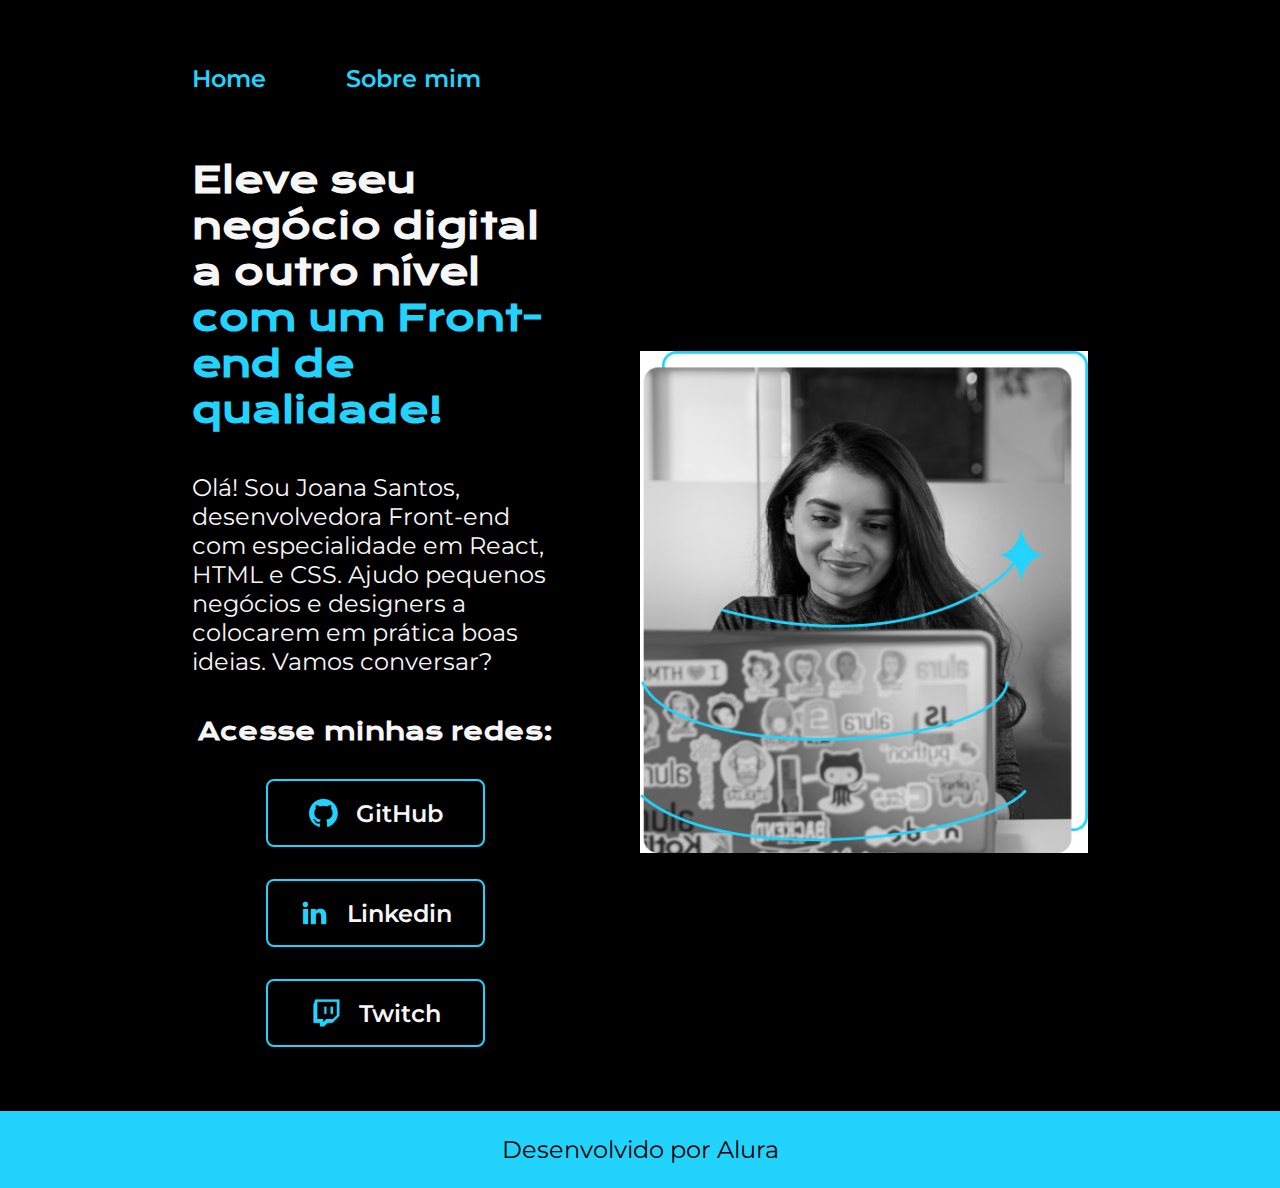
<file: Revisão/index.html>
<!DOCTYPE html>
<html lang="pt-br">
  <head>
    <meta charset="UTF-8" />
    <meta name="viewport" content="width=device-width, initial-scale=1.0" />
    <link rel="stylesheet" href="./style/style.css" />
    <title>Portfolio</title>
  </head>
  <body>
    <header class="cabecalho">
      <nav class="cabecalho_navegacao">
        <a class="cabecalho_apresentacao" href="#">Home</a>
        <a class="cabecalho_apresentacao" href="./about.html">Sobre mim</a>
      </nav class="cabecalho_navegacao">
    </header>
    <main class="apresentacao">
      <section class="apresentacao_conteudo">
        <h1 class="apresentacao_titulo">
          Eleve seu negócio digital a outro nível
          <strong class="apresentacao_importancia"
            >com um Front-end de qualidade!</strong
          >
        </h1>
        <p class="apresentacao_texto">
          Olá! Sou Joana Santos, desenvolvedora Front-end com especialidade em
          React, HTML e CSS. Ajudo pequenos negócios e designers a colocarem em
          prática boas ideias. Vamos conversar?
        </p>
        <div class="apresentacao_link">
          <h2 class="apresentacao_link_titulo">Acesse minhas redes:</h2>
          <a class="apresentacao_link_links" href="#"
            ><img src="./assets/github.png" alt="Icone GitHub" />GitHub</a
          >
          <a class="apresentacao_link_links" href="#"
            ><img src="./assets/linkedin.png" alt="Ícone Linkedin" />Linkedin</a
          >
          <a class="apresentacao_link_links" href="#"
            ><img src="./assets/twitch.png" alt="Ícone da Twitch" />Twitch</a
          >
        </div>
      </section>
      <img
        class="apresentacao_imagem"
        src="./assets/Imagem.jpg"
        alt="Foto da Joana programando"
      />
    </main>
    <footer class="rodape">
      <p class="rodape_texto">Desenvolvido por Alura</p>
    </footer>
  </body>
</html>
</file>
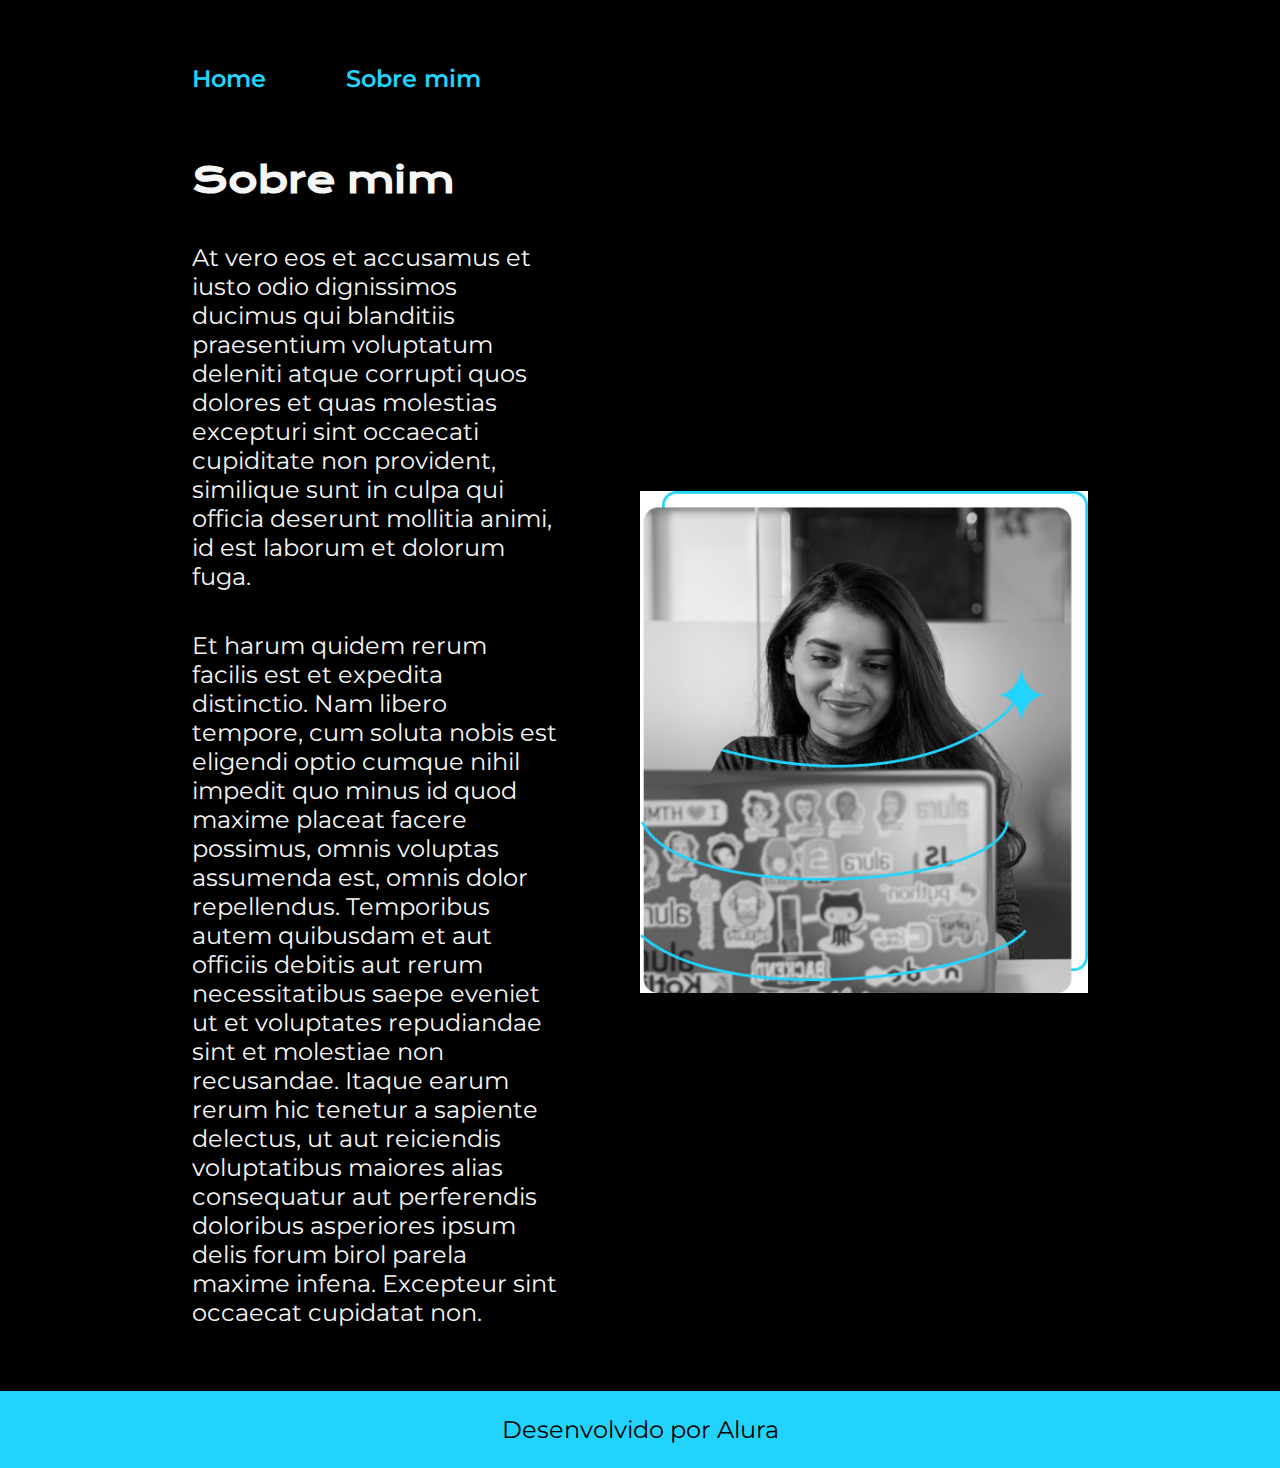
<file: Revisão/about.html>
<!DOCTYPE html>
<html lang="pt-br">
  <head>
    <meta charset="UTF-8" />
    <meta name="viewport" content="width=device-width, initial-scale=1.0" />
    <title>Sobre mim</title>
    <link rel="stylesheet" href="./style/style.css">
  </head>
  <body>
    <header class="cabecalho">
      <nav class="cabecalho_navegacao">
        <a class="cabecalho_apresentacao" href="./index.html">Home</a>
        <a class="cabecalho_apresentacao" href="">Sobre mim</a>
      </nav class="cabecalho_navegacao">
    </header>
    <main class="apresentacao">
      <section class="apresentacao_conteudo">
        <h1 class="apresentacao_titulo">Sobre mim</h1>

        <p class="apresentacao_texto">At vero eos et accusamus et iusto odio dignissimos ducimus qui blanditiis praesentium voluptatum deleniti atque corrupti quos dolores et quas molestias excepturi sint occaecati cupiditate non provident, similique sunt in culpa qui officia deserunt mollitia animi, id est laborum et dolorum fuga.</p>
        <p class="apresentacao_texto">Et harum quidem rerum facilis est et expedita distinctio. Nam libero tempore, cum soluta nobis est eligendi optio cumque nihil impedit quo minus id quod maxime placeat facere possimus, omnis voluptas assumenda est, omnis dolor repellendus. Temporibus autem quibusdam et aut officiis debitis aut rerum necessitatibus saepe eveniet ut et voluptates repudiandae sint et molestiae non recusandae. Itaque earum rerum hic tenetur a sapiente delectus, ut aut reiciendis voluptatibus maiores alias consequatur aut perferendis doloribus asperiores ipsum delis forum birol parela maxime infena. Excepteur sint occaecat cupidatat non.</p>

      </section>

      <img
      class="apresentacao_imagem"
      src="./assets/Imagem.jpg"
      alt="Foto da Joana programando"
    />
    </main>

    <footer class="rodape">
      <p class="rodape_texto">Desenvolvido por Alura</p>
    </footer>
  </body>
</html>
</file>
<file: Revisão/style/style.css>
@import url("https://fonts.googleapis.com/css2?family=Krona+One&family=Montserrat:ital,wght@0,100..900;1,100..900&display=swap");

* {
  margin: 0;
  padding: 0;
}

:root {
  --cor--primaria: #f6f6f6;
  --cor--secundaria: #22d4fd;
  --cor--terciaria: #000;

  --fonte--primaria: "Krona One", sans-serif;
  --fonte--secundaria: "Montserrat", sans-serif;
}

body {
  background-color: var(--cor--terciaria);
  color: var(--cor--primaria);
  box-sizing: border-box;
}

.cabecalho {
  padding: 5% 0% 0% 15%;
}

.cabecalho_navegacao {
  display: flex;
  gap: 80px;
}

.cabecalho_apresentacao {
  text-decoration: none;
  color: var(--cor--secundaria);
  font-size: 1.5rem;
  font-family: var(--fonte--secundaria);
  font-weight: 600;
}

.cabecalho_apresentacao:hover {
  color: #f78e8e;
}

.apresentacao {
  padding: 5% 15%;
  display: flex;
  justify-content: space-between;
  align-items: center;
  gap: 82px;
}

.apresentacao_conteudo {
  width: 50%;
  display: flex;
  flex-direction: column;
  gap: 40px;
}

.apresentacao_titulo {
  font-size: 2.25rem;
  color: var(--cor--primaria);
  font-family: var(--fonte--primaria);
}

.apresentacao_importancia {
  color: var(--cor--secundaria);
}

.apresentacao_texto {
  color: var(--cor--primaria);
  font-size: 1.5rem;
  font-family: var(--fonte--secundaria);
}

.apresentacao_link {
  display: flex;
  justify-content: space-between;
  align-items: center;
  flex-direction: column;
  gap: 32px;
}

.apresentacao_link_titulo {
  color: var(--cor--primaria);
  font-size: 1.5rem;
  font-family: var(--fonte--primaria);
}

.apresentacao_link_links {
  display: flex;
  justify-content: center;
  align-items: center;
}

.apresentacao_link_links {
  display: flex;
  justify-content: center;
  align-items: center;
  border: 2px solid var(--cor--secundaria);
  border-radius: 8px;
  color: var(--cor--primaria);
  text-decoration: none;
  padding: 16px;
  gap: 16px;
  width: 50%;
  text-align: center;
  font-size: 1.5rem;
  font-weight: 600;
  font-family: var(--fonte--secundaria);
}

.apresentacao_link_links:hover {
  padding: 3%;
}

.apresentacao_imagem {
  width: 50%;
}

.rodape {
  display: flex;
  justify-content: center;
  align-items: center;
}

.rodape_texto {
  color: var(--cor--terciaria);
  font-size: 1.5rem;
  background-color: var(--cor--secundaria);
  padding: 24px;
  text-align: center;
  width: 100%;
  font-family: var(--fonte--secundaria);
}

@media (max-width: 1200px) {
  .cabecalho {
    padding: 10%;
  }
  .cabecalho_navegacao {
    justify-content: center;
  }
  .apresentacao {
    flex-direction: column-reverse;
    padding: 5%;
  }
  .apresentacao_conteudo {
    width: auto;
  }
}
</file>
